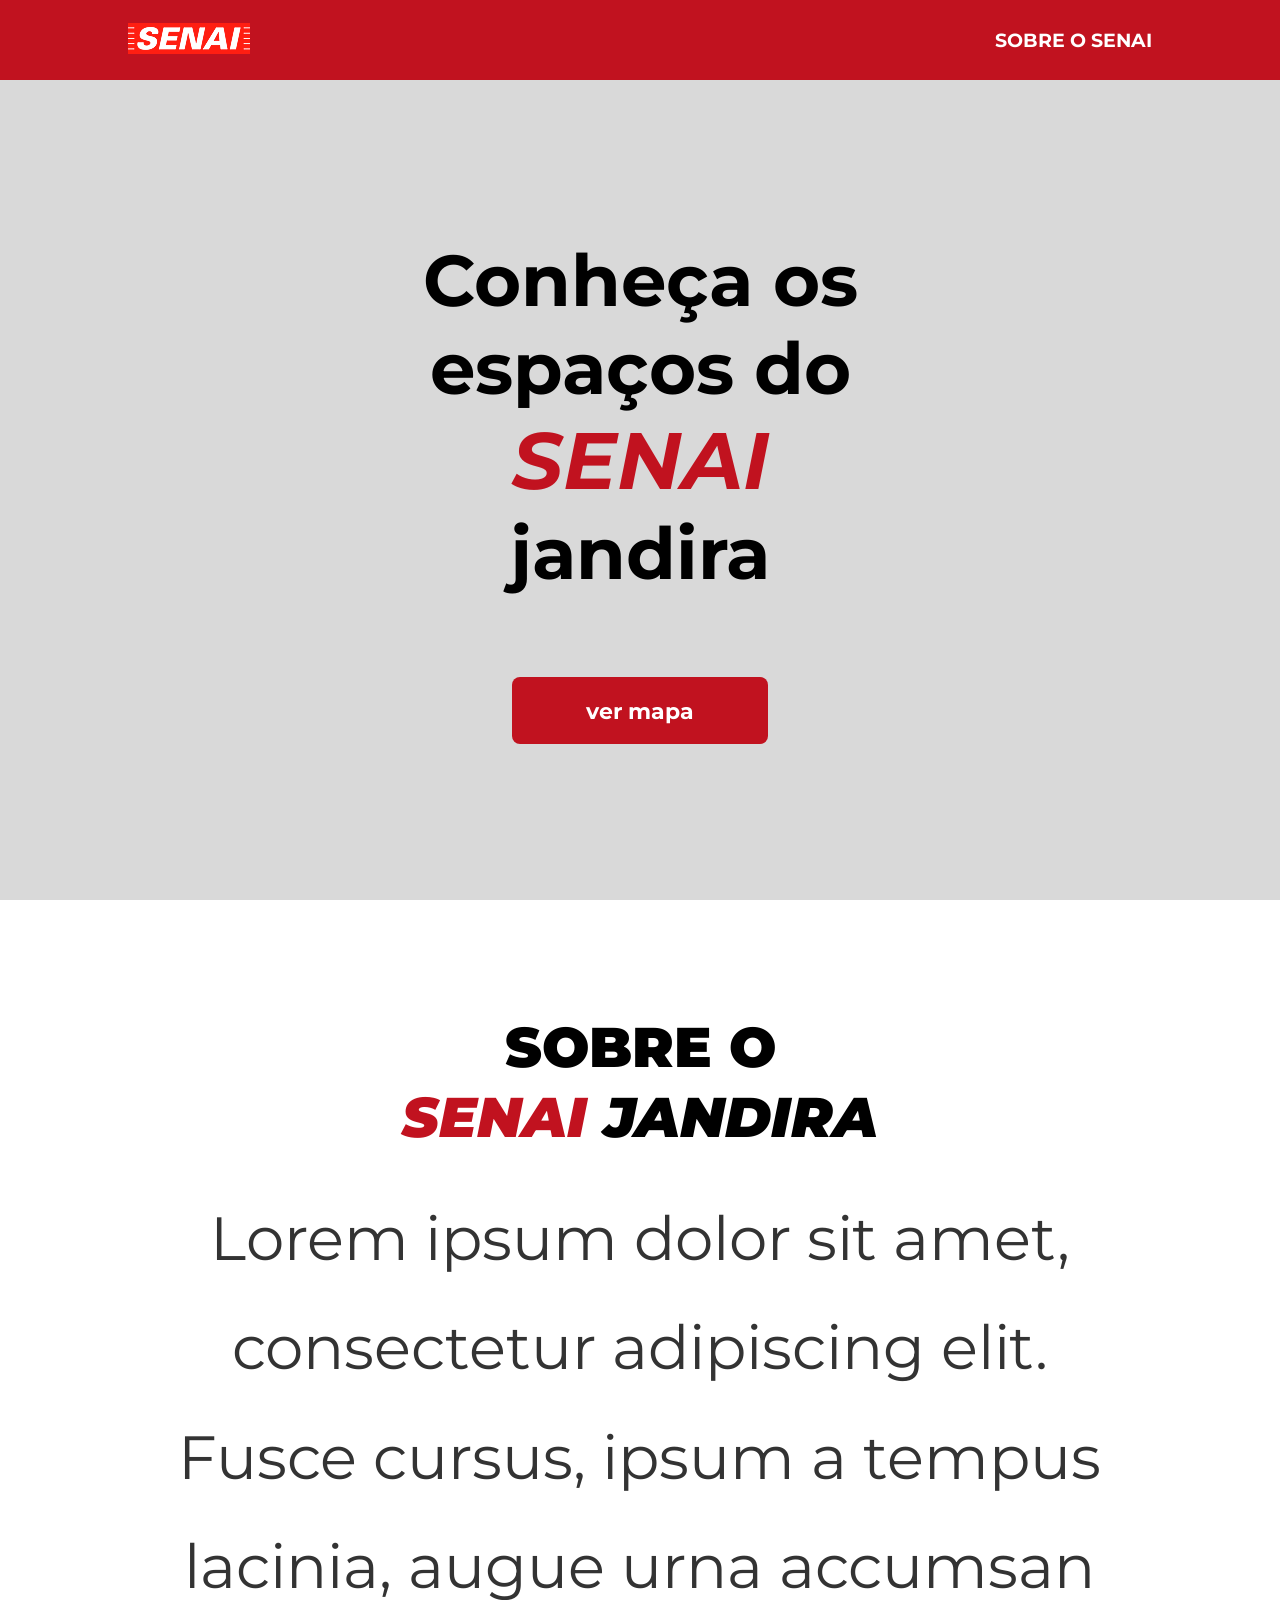
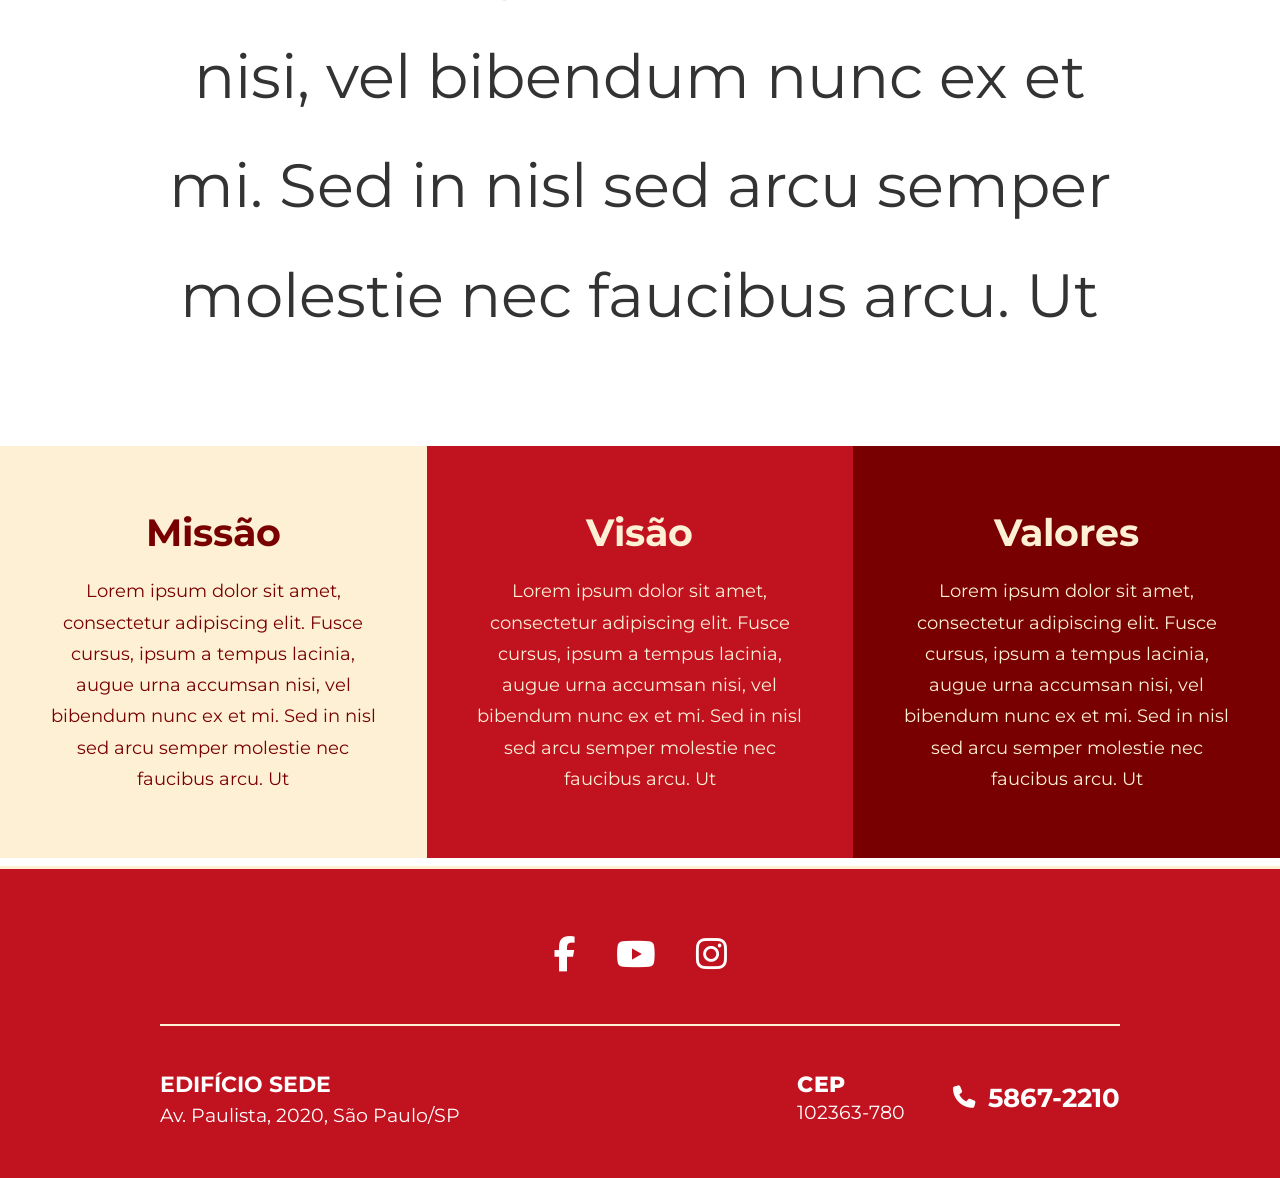
<file: index.html>
<!DOCTYPE html>
<html lang="pt-br">
<head>
    <meta charset="UTF-8">
    <meta name="viewport" content="width=device-width, initial-scale=1.0">
    <title>Senai - tela inicial </title>

    <link rel="preconnect" href="https://fonts.googleapis.com">
    <link rel="preconnect" href="https://fonts.gstatic.com" crossorigin>
    <link href="https://fonts.googleapis.com/css2?family=Montserrat:ital,wght@0,100..900;1,100..900&family=Righteous&display=swap" rel="stylesheet">

    <link rel="stylesheet" href="assets/css/base.css">
    <link rel="stylesheet" href="assets/css/main.css">

    <link rel="stylesheet" href="https://cdnjs.cloudflare.com/ajax/libs/font-awesome/6.5.1/css/all.min.css">
</head>
<body>
    <header>
        <picture>
            <img src="./assets/images/logo-senai.png" alt="Logo SENAI">
        </picture>
        <span class="logo">sobre o senai</span>
    </header>

    <main>
        <section class="conheca-mapa">
            <span class="title">Conheça os<br>
                espaços do<br>
                <span class="senai-title">SENAI</span><br>
                jandira</span>
            <button class="button" onclick="window.location.href='mapa.html'">ver mapa</button>
        </section>

        <section class="sobre-senai">
            <h2 class="sobre-title">
                SOBRE O<br>
                <span class="senai-red">SENAI</span> <span class="jandira-text">JANDIRA</span>
            </h2>

            <p class="sobre-text">
                Lorem ipsum dolor sit amet, 
                consectetur adipiscing elit. Fusce cursus, 
                ipsum a tempus lacinia, augue urna accumsan nisi,
                vel bibendum nunc ex et mi. Sed in nisl sed arcu 
                semper molestie nec faucibus arcu. Ut
            </p>
        </section>

        <div class="bloco-triplo">
            <section class="missao">
                <h2 class="section-title">Missão</h2>
                <p class="section-text">
                    Lorem ipsum dolor sit amet, consectetur adipiscing elit. Fusce cursus, ipsum a tempus lacinia, augue urna accumsan nisi, vel bibendum nunc ex et mi. Sed in nisl sed arcu semper molestie nec faucibus arcu. Ut
                </p>
            </section>

            <section class="visao">
                <h2 class="section-title">Visão</h2>
                <p class="section-text">
                    Lorem ipsum dolor sit amet, consectetur adipiscing elit. Fusce cursus, ipsum a tempus lacinia, augue urna accumsan nisi, vel bibendum nunc ex et mi. Sed in nisl sed arcu semper molestie nec faucibus arcu. Ut
                </p>
            </section>

            <section class="valores">
                <h2 class="section-title">Valores</h2>
                <p class="section-text">
                    Lorem ipsum dolor sit amet, consectetur adipiscing elit. Fusce cursus, ipsum a tempus lacinia, augue urna accumsan nisi, vel bibendum nunc ex et mi. Sed in nisl sed arcu semper molestie nec faucibus arcu. Ut
                </p>
            </section>
        </div>
    </main>

    <footer>
        <div class="social-icons">
            <a href="#"><i class="fa-brands fa-facebook-f"></i></a>
            <a href="#"><i class="fa-brands fa-youtube"></i></a>
            <a href="#"><i class="fa-brands fa-instagram"></i></a>
        </div>

        <div class="footer-divider"></div>

        <div class="footer-info">
            <div class="edificio-sede">
                <strong>EDIFÍCIO SEDE</strong><br>
                <span>Av. Paulista, 2020, São Paulo/SP</span>
            </div>
            
            <div class="cep-phone">
                <div class="cep">
                    <strong>CEP</strong><br>
                    102363-780
                </div>
                <div class="phone">
                    <i class="fa-solid fa-phone"></i> 5867-2210
                </div>
            </div>
        </div>
    </footer>
</body>
</html>
</file>
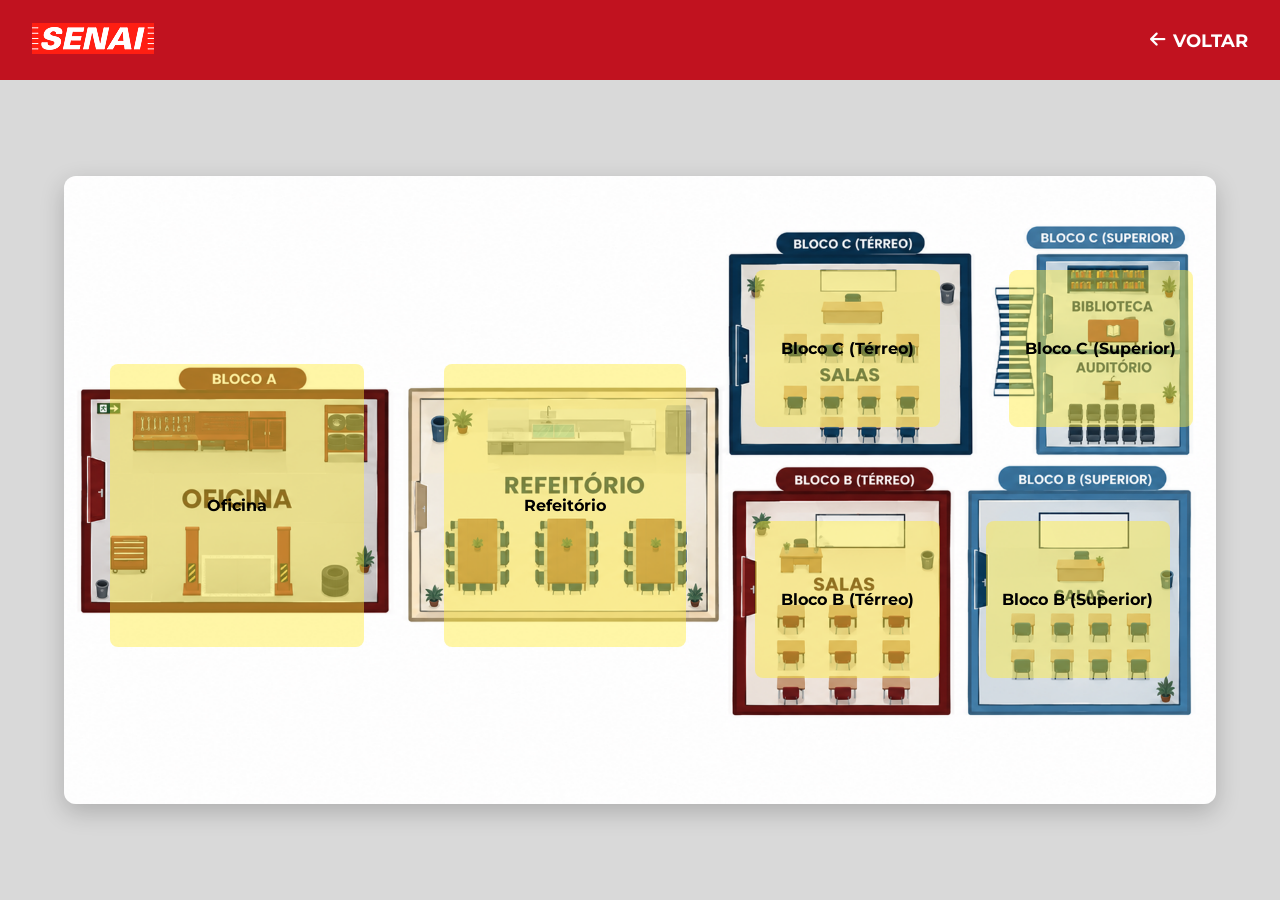
<file: mapa.html>
<!DOCTYPE html>
<html lang="pt-br">
<head>
    <meta charset="UTF-8">
    <meta name="viewport" content="width=device-width, initial-scale=1.0">
    <title>SENAI - Mapa dos Espaços</title>

    <link rel="preconnect" href="https://fonts.googleapis.com">
    <link rel="preconnect" href="https://fonts.gstatic.com" crossorigin>
    <link href="https://fonts.googleapis.com/css2?family=Montserrat:ital,wght@0,100..900;1,100..900&family=Righteous&display=swap" rel="stylesheet">

    <link rel="stylesheet" href="assets/css/base.css">
    <link rel="stylesheet" href="assets/css/mapa.css">

    <link rel="stylesheet" href="https://cdnjs.cloudflare.com/ajax/libs/font-awesome/6.5.1/css/all.min.css">
</head>
<body>
    <header>
        <picture>
            <img src="./assets/images/logo-senai.png" alt="Logo SENAI">
        </picture>
        <a href="index.html" class="back-link">
            <i class="fa-solid fa-arrow-left"></i> voltar
        </a>
    </header>

    <main>
        <section class="mapa-container">
            <div class="mapa-wrapper">
                <div class="mapa-box">
                    <img src="./assets/images/mapa.png" alt="Mapa do SENAI Jandira" class="mapa-img">
                    
                    <a href="oficina.html" class="pin-btn pin-oficina" title="Oficina">Oficina</a>
                    <a href="refeitorio.html" class="pin-btn pin-refeitorio" title="Refeitório">Refeitório</a>
                    <a href="bloco-c-terreo.html" class="pin-btn pin-bloco-c-terreo" title="Bloco C - Térreo">Bloco C (Térreo)</a>
                    <a href="bloco-c-superior.html" class="pin-btn pin-bloco-c-superior" title="Bloco C - Superior">Bloco C (Superior)</a>
                    <a href="bloco-b-terreo.html" class="pin-btn pin-bloco-b-terreo" title="Bloco B - Térreo">Bloco B (Térreo)</a>
                    <a href="bloco-b-superior.html" class="pin-btn pin-bloco-b-superior" title="Bloco B - Superior">Bloco B (Superior)</a>
                </div>
            </div>
        </section>
    </main>
</body>
</html>
</file>
<file: assets/css/base.css>
:root{
    --color-primary: #780000;
    --color-secondary: #c1121f;
    --color--third:#fdf0d5;
    --color--fourth:#003049;
    --color--fifth:#669bbc;
    --font-primary: 'Montserrat', sans-serif;

}

*{
    padding: 0;
    margin: 0;
    box-sizing: border-box;

}
</file>
<file: assets/css/main.css>
body{
    min-height: 100vh;
    background-color: #ffffff;
    display: flex;
    flex-direction: column;
    font-family: var(--font-primary);

}

header {
    display: flex;
    align-items: center;
    justify-content: space-between;
    height: 80px;
    padding: 0 2rem;
    background-color: var(--color-secondary);
    width: 100%;
}

.logo {
    font-size: 1rem;
    font-weight: 700;
    color: #ffffff;
    text-transform: uppercase;
}

.conheca-mapa {
    display: flex;
    flex-direction: column;
    align-items: center;
    justify-content: center;
    background-color: #d9d9d9;
    width: 100%;
    padding: 2rem 1.5rem;
    gap: 2rem;

    height: calc(100dvh - 80px); 
    box-sizing: border-box;
}
main{
    display: flex;
    flex-direction: column;
    background-color: #d9d9d9;
    width: 100%;
}


button {
    background-color: var(--color-secondary);
    color: #ffffff;
    font-family: var(--font-primary);
    font-size: 1.1rem;
    font-weight: 700;
    border: none;
    border-radius: 0.5rem;
    cursor: pointer;
    transition: all 0.3s ease-in-out;
    

    display: inline-flex;
    align-items: center;
    justify-content: center;
    

    width: auto;
    min-width: 11rem;
    padding: 0.8rem 1.8rem;
    white-space: nowrap;
}
.title{
    font-size: 2.5rem;
    font-weight: bold;
    text-align: center;
    gap: 1rem;
}

.senai-title{
    font-size: 3.5rem;
    font-weight: bold;
    text-align: center;
    font-style: italic;
    color: var(--color-secondary);
    gap: 1rem;
}

.sobre-senai {
    display: flex;
    flex-direction: column;
    align-items: center;
    justify-content: space-between; 
    min-height: 100dvh;
    width: 100%;
    background-color: #ffffff;
    padding: 3rem 1.5rem 4rem 1.5rem; 
    box-sizing: border-box;
    text-align: center;
}

.sobre-title {
    font-size: 1.8rem;
    font-weight: 900;
    color: #000000;
    line-height: 1.25;
    text-transform: uppercase;
    margin-top: 1rem; 
}

.sobre-title .senai-red {
    color: var(--color-secondary);
    font-style: italic;
    font-size: inherit;
}

.sobre-title .jandira-text {
    font-style: italic;
    color: #000000;
    font-size: inherit;
}

.sobre-text {
    font-size: 1.30rem;      
    line-height: 1.7;      
    color: #333333;
    max-width: 80%;          
    margin-bottom: auto;     
    margin-top: auto;
}

.missao, .visao, .valores {
    display: flex;
    flex-direction: column;
    align-items: flex-start;
    text-align: left;
    width: 100%;
    padding: 2.5rem 1.5rem;
    gap: 1rem;
}

.section-title {
    font-size: 1.8rem;
    font-weight: 700;
    line-height: 1.2;
}

.section-text {
    font-size: 0.85rem;
    line-height: 1.5;
}


.missao {
    background-color: var(--color--third);
    text-align: center;
}

.missao .section-title {
    color: var(--color-primary);
}

.missao .section-text {
    color: var(--color-primary);
}

.visao {
    background-color: var(--color-secondary);
    text-align: center;
}

.visao .section-title,
.visao .section-text {
    color: var(--color--third);
}

.valores {
    background-color: var(--color-primary);
    text-align: center;
}

.valores .section-title,
.valores .section-text {
    color: var(--color--third)
}

footer {
    background-color: var(--color-secondary);
    color: #ffffff;
    display: flex;
    flex-direction: column;
    padding: 1rem 1.5rem 1.5rem 1.5rem;
    gap: 0.8rem;
    width: 100%;
    border-top: 3px solid var(--color--third);
}


footer .social-icons {
    display: flex;
    justify-content: center;
    align-items: center;
    gap: 1.2rem;
    padding-bottom: 0.2rem;
}

footer .social-icons a {
    color: #ffffff;
    font-size: 1.2rem;
    text-decoration: none;
}

.footer-divider {
    width: 100%;
    height: 1.5px;
    background-color: var(--color--third);
    margin-bottom: 0.5rem;
}

footer .footer-info {
    display: flex;
    flex-direction: column;
    gap: 0.6rem;
    font-size: 0.7rem;
    line-height: 1.3;
}

footer .address strong,
footer .cep strong {
    font-weight: 800;
    letter-spacing: 0.5px;
}

footer .address span {
    font-size: 0.68rem;
}

footer .cep-phone {
    display: flex;
    justify-content: space-between;
    align-items: flex-end;
}

footer .phone {
    display: flex;
    align-items: center;
    gap: 0.3rem;
    font-size: 0.8rem;
    font-weight: bold;
}


/*LAYOUT DO TABLET*/
/*LAYOUT DO TABLET*/
/*LAYOUT DO TABLET*/
/*LAYOUT DO TABLET*/
/*LAYOUT DO TABLET*/
/*LAYOUT DO TABLET*/
/*LAYOUT DO TABLET*/
/*LAYOUT DO TABLET*/
/*LAYOUT DO TABLET*/
/*LAYOUT DO TABLET*/


@media (min-width: 768px) {
    
    header {
        padding: 1rem 3rem;
        height: 10vh;
        gap: 26rem;
    }

    header .logo {
        font-size: 1rem;
    }

    .conheca-mapa {
        padding: 5rem 4rem;
        min-height: 60vh;
    }

    .conheca-mapa .title {
        font-size: 3.5rem;
        margin-bottom: 2.5rem;
    }

    .conheca-mapa .senai-title {
        font-size: 4rem;
    }

    button {
            font-size: 1.3rem;
            padding: 2rem 2.5rem;
            min-width: 16rem;
        }


    .sobre-senai {
        padding: 5rem 6rem;
        gap: 2rem;
    }

    .sobre-title {
        font-size: 2.5rem;
    }

    .sobre-text {
        font-size: 3rem;
        max-width: 90%;
        line-height: 1.6;
    }

    .missao, .visao, .valores {
        padding: 4rem 6rem;
        gap: 1.2rem;
    }

    .section-title {
        font-size: 2.4rem;
    }

    .section-text {
        font-size: 2.05rem;
        line-height: 1.6;
        max-width: 100%;
        text-align: center;
    }

    footer {
        padding: 2rem 6rem;
        gap: 1.2rem;
    }

    footer .social-icons a {
        font-size: 1.5rem;
    }

    footer .footer-info {
        font-size: 0.85rem;
    }

    footer .edificio-sede span {
        font-size: 0.85rem;
    }

    footer .phone {
        font-size: 1rem;
    }

    footer {
        display: flex;
        flex-direction: column;
        width: 100%;
        padding: 2rem 4rem;
        gap: 1.2rem;
        background-color: var(--color-secondary);
    }
}


/*LAYOUT DO PC */
/*LAYOUT DO PC */
/*LAYOUT DO PC */
/*LAYOUT DO PC */
/*LAYOUT DO PC */
/*LAYOUT DO PC */
/*LAYOUT DO PC */
/*LAYOUT DO PC */
/*LAYOUT DO PC */
/*LAYOUT DO PC */
/*LAYOUT DO PC */


@media (min-width: 1024px) {
    
    header {
        padding: 1.2rem 8rem;
        height: 80px;
    }

    header .logo {
        font-size: 1.2rem;
    }

    .conheca-mapa {
        padding: 6rem 2rem;
        height: calc(100dvh - 80px);
        justify-content: center;
    }

    .conheca-mapa .title {
        font-size: 4.5rem;
        margin-bottom: 3rem;
    }

    .conheca-mapa .senai-title {
        font-size: 5rem;
    }

    button {
        font-size: 1.4rem;
        padding: 1.2rem 3.5rem;
        min-width: 16rem;
    }

    button:hover {
        background-color: var(--color-primary);
        transform: scale(1.05);
    }

    .sobre-senai {
        padding: 6rem 2rem;
        align-items: center;
        min-height: 100dvh;
    }

    .sobre-title {
        font-size: 3.5rem;
    }

    .sobre-text {
        font-size: 3.8rem;
        max-width: 80%;
        line-height: 1.8;
    }

    .bloco-triplo {
        display: flex;
        flex-direction: row;
        width: 100%;
    }

    .missao, .visao, .valores {
        width: 33.333%;
        min-height: 380px;
        padding: 4rem 3rem;
        justify-content: flex-start;
        align-items: center;
        text-align: center;
    }

    .section-title {
        font-size: 2.4rem;
    }

    .section-text {
        font-size: 1.15rem; 
        line-height: 1.7;
        max-width: 100%;
    }

   
    footer {
        padding: 4rem 10rem 3rem 10rem;
        gap: 2.5rem;                  
        margin-top: 8px;     
    }

    footer .social-icons {
        gap: 2.5rem;
    }

    footer .social-icons a {
        font-size: 2.2rem;
    }

    footer .footer-divider {
        margin: 0.3rem 0;
    }

    footer .footer-info {
        flex-direction: row;
        justify-content: space-between;
        align-items: flex-start;
        gap: 3rem;
    }

    footer .edificio-sede strong {
        font-size: 1.4rem;
    }

    footer .edificio-sede span {
        font-size: 1.2rem;
        line-height: 1.6;
    }

    footer .cep-phone {
        display: flex;
        gap: 3rem;
        align-items: center;
    }

    footer .cep strong {
        font-size: 1.4rem;
    }

    footer .cep {
        font-size: 1.2rem;
    }

    footer .phone {
        font-size: 1.6rem;
        font-weight: 700;
    }
    
    footer .phone i {
        font-size: 1.4rem;
        margin-right: 0.5rem;
    }
}
</file>
<file: assets/css/mapa.css>
/* ESTRUTURA BASE DO MAPA */
body {
    min-height: 100vh;
    background-color: #ffffff;
    display: flex;
    flex-direction: column;
    font-family: var(--font-primary);
    margin: 0;
}

header {
    display: flex;
    align-items: center;
    justify-content: space-between;
    height: 80px;
    padding: 0 2rem;
    background-color: var(--color-secondary);
    width: 100%;
    box-sizing: border-box;
}

.back-link {
    color: #ffffff;
    font-size: 1.1rem;
    font-weight: 700;
    text-decoration: none;
    text-transform: uppercase;
    display: flex;
    align-items: center;
    gap: 0.5rem;
}

.mapa-container {
    display: flex;
    align-items: center;
    justify-content: center;
    background-color: #d9d9d9;
    width: 100%;
    height: calc(100dvh - 80px);
    box-sizing: border-box;
    overflow: hidden;
    padding: 0;
}

.mapa-wrapper {
    display: flex;
    align-items: center;
    justify-content: center;
    width: 100%;
    height: 100%;
}

.mapa-box {
    position: relative;
    display: inline-block;
    max-width: 100%;
    max-height: 100%;
}

.mapa-img {
    display: block;
    width: 100%;
    height: auto;
    max-height: 85vh;
    object-fit: contain;
    border-radius: 12px;
    box-shadow: 0 8px 24px rgba(0, 0, 0, 0.2);
}

.pin-btn {
    position: absolute;
    background-color: rgba(255, 235, 59, 0.45);           
    color: #000000;
    font-weight: bold;
    font-size: 0.75rem;
    text-decoration: none;
    display: flex;
    align-items: center;
    justify-content: center;
    text-align: center;
    border-radius: 8px;
    cursor: pointer;
    transition: all 0.2s ease-in-out;
    padding: 2px;
    box-sizing: border-box;
}

.pin-btn:hover {
    background-color: rgba(255, 235, 59, 0.85);
    transform: scale(1.05);
}

.pin-oficina {
    top: 30%;
    left: 4%;
    width: 22%;
    height: 45%;
}

.pin-refeitorio {
    top: 30%;
    left: 33%;
    width: 21%;
    height: 45%;
}

.pin-bloco-c-terreo {
    top: 15%;
    left: 60%;
    width: 16%;
    height: 25%;
}

.pin-bloco-c-superior {
    top: 15%;
    left: 82%;
    width: 16%;
    height: 25%;
}

.pin-bloco-b-terreo {
    top: 55%;
    left: 60%;
    width: 16%;
    height: 25%;
}

.pin-bloco-b-superior {
    top: 55%;
    left: 80%;
    width: 16%;
    height: 25%;
}

@media (max-width: 1023px) and (orientation: portrait) {
    .mapa-wrapper {
        transform: rotate(90deg);
        width: calc(100dvh - 80px);
        height: 100vw;
    }

    .mapa-box {
        width: 92vh;
        max-height: 95vw;
    }

    .mapa-img {
        max-height: 95vw;
    }
}


@media (min-width: 768px) and (orientation: landscape) {
    .mapa-box {
        width: 95%;
    }

    .pin-btn {
        font-size: 0.9rem;
    }
}

@media (min-width: 1024px) {
    .mapa-box {
        width: 90%;
    }

    .pin-btn {
        font-size: 1rem;
    }
}
</file>
